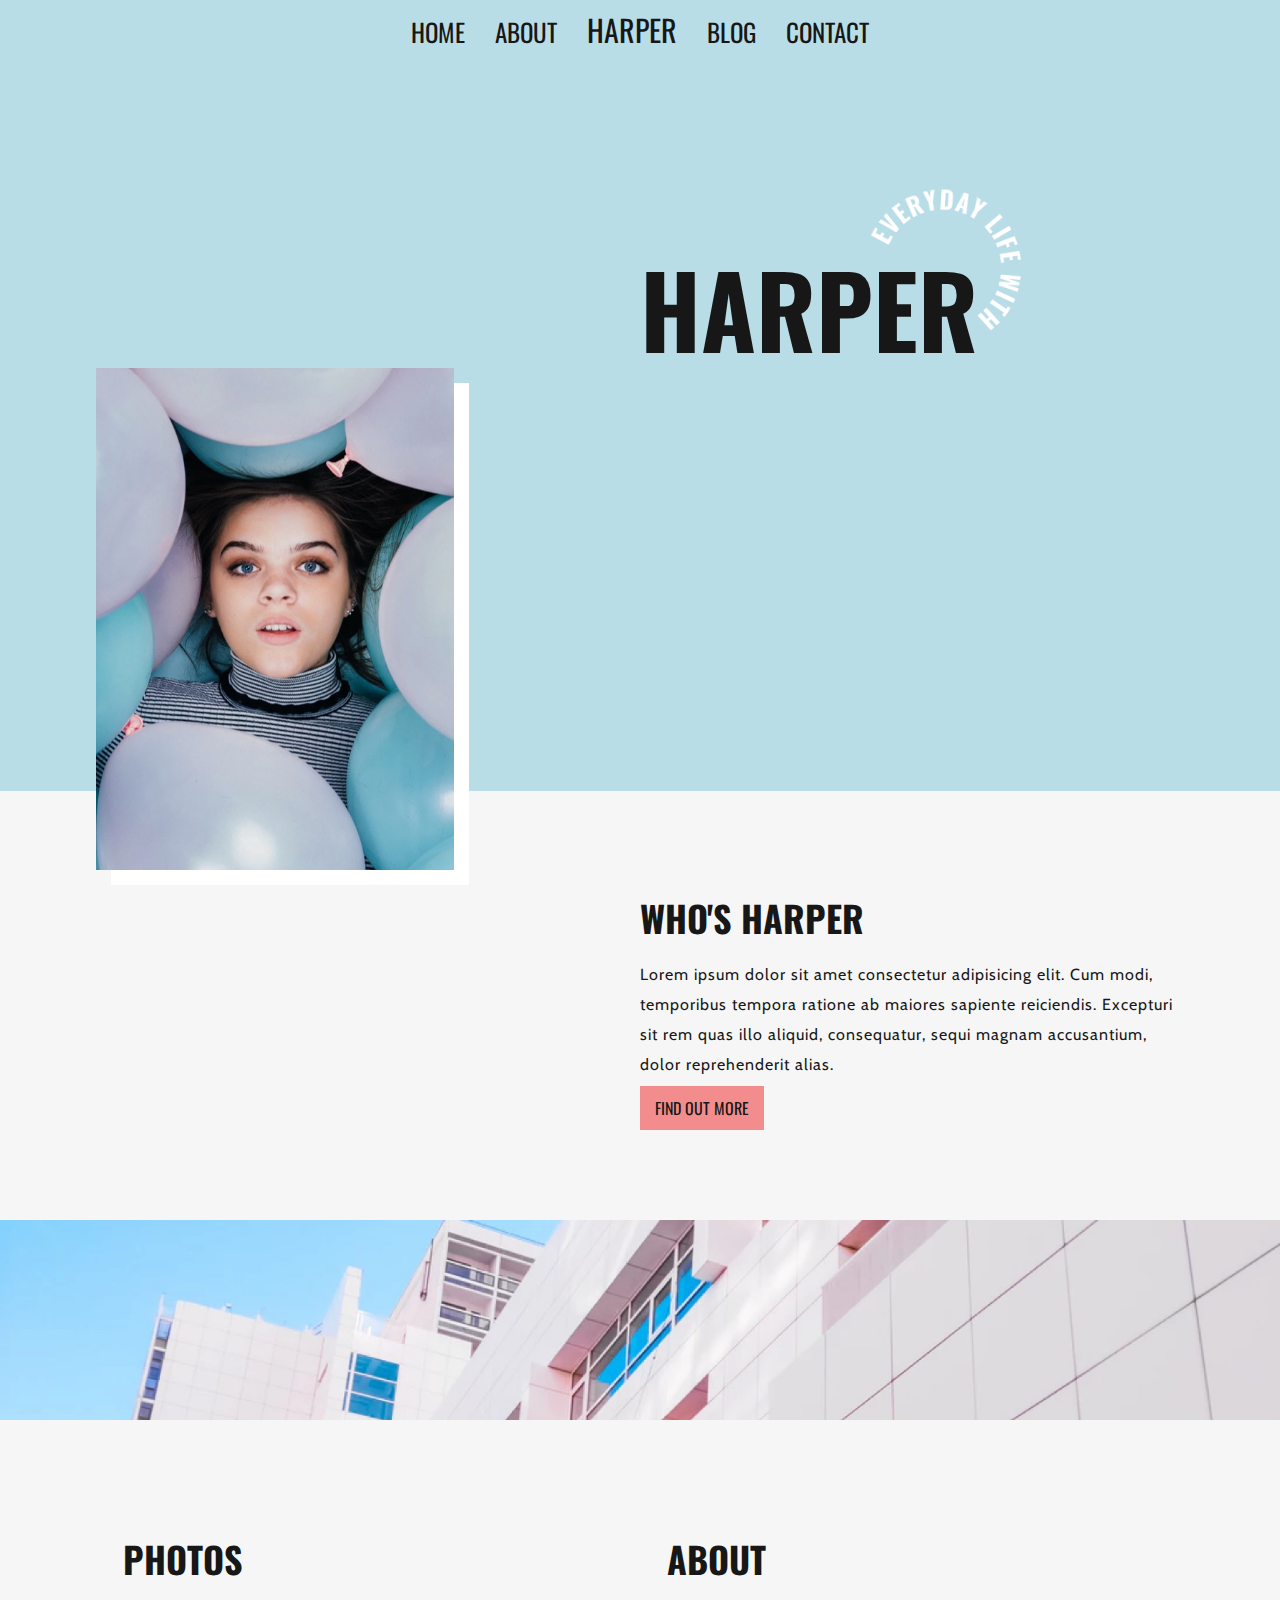
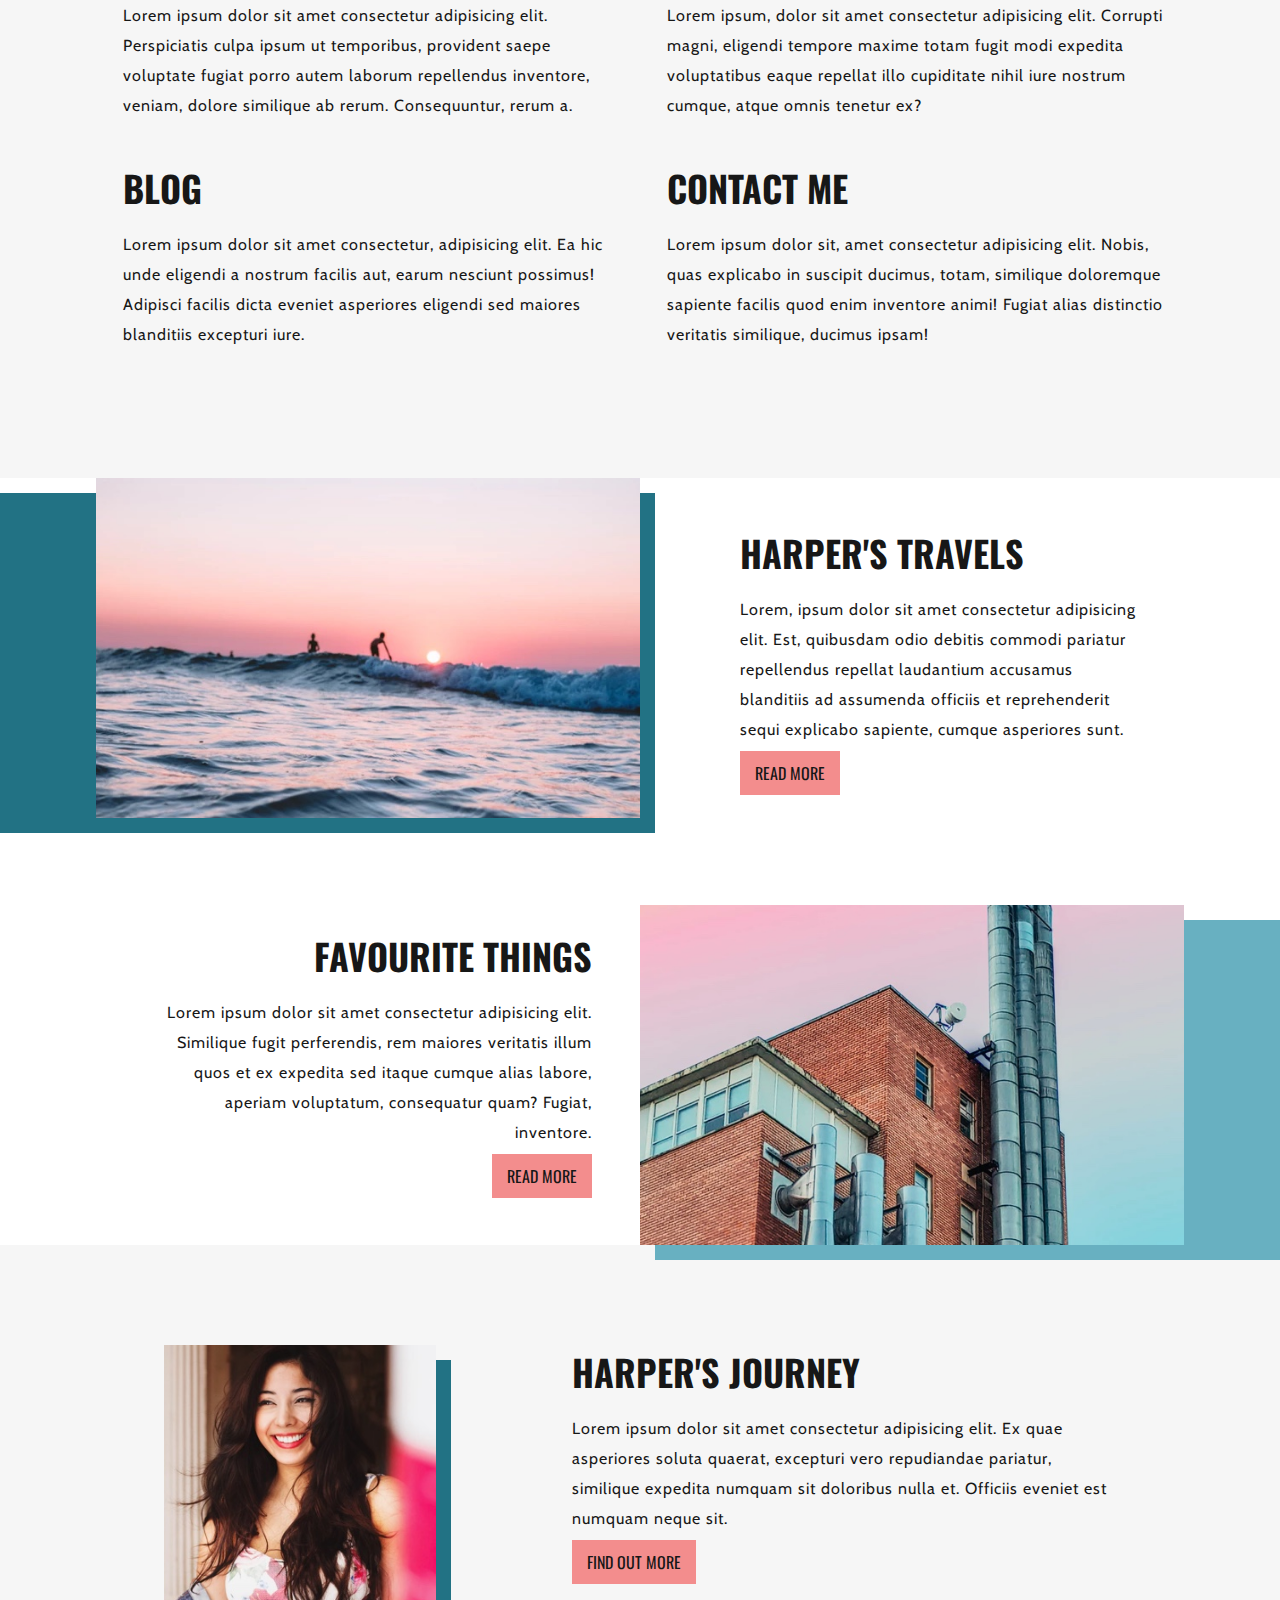
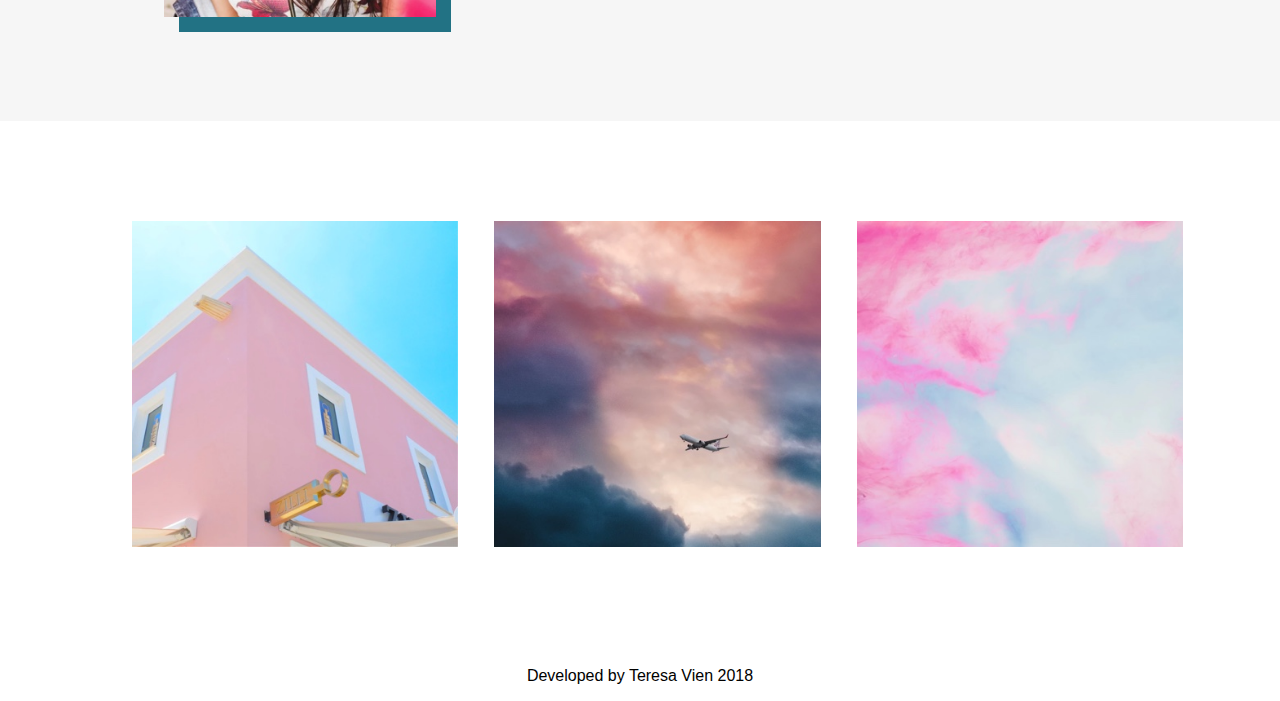
<file: index.html>
<!DOCTYPE html>
<html lang="en">
<head>
    <meta charset="UTF-8">
    <meta name="viewport" content="width=device-width, initial-scale=1.0">
    <meta http-equiv="X-UA-Compatible" content="ie=edge">
    <!-- Font Awesome -->
    <link rel="stylesheet" href="https://use.fontawesome.com/releases/v5.7.2/css/all.css"
        integrity="sha384-fnmOCqbTlWIlj8LyTjo7mOUStjsKC4pOpQbqyi7RrhN7udi9RwhKkMHpvLbHG9Sr" crossorigin="anonymous">
    <!-- Google Fonts -->
    <link href="https://fonts.googleapis.com/css?family=Cabin|Oswald:700" rel="stylesheet">
    <!-- Styles -->
    <link rel="stylesheet" href="styles/style.css">
    <title>Harper PSD Conversion</title>
</head>
<body>
    <!-- USING BEM SYNTAX ONLY -->
    <!-- Nav Start -->
    <nav class="nav">
        <div class="wrapper">
            <!-- Main Menu Bars -->
            <a href="#main-menu" id="main-menu-toggle" class="menu-toggle" aria-label="Open main menu">
                <span class="menu-toggle__sr-only">Open main menu</span>
                <i class="fas fa-bars" aria-hidden="true"></i>
            </a>
            <!-- Main Menu -->
            <!-- Main Menu -->
            <div id="main-menu" class="main-menu" aria-label="Main menu">
                <!-- Main Menu Exit -->
                <a href="#main-menu-toggle" id="main-menu-close" class="main-menu__menu-close" aria-label="Close main menu">
                    <span class="main-menu__sr-only">Close main menu</span>
                    <i class="fas fa-times" aria-hidden="true"></i>
                </a>
                <!-- Main Menu Exit -->
                <ul class="menu">
                    <li class="menu__item"><a href="index.html">Home</a></li>
                    <li class="menu__item"><a href="index.html">About</a></li>
                    <li class="menu__item--big-text"><a href="index.html">Harper</a></li>
                    <li class="menu__item"><a href="blog.html">Blog</a></li>
                    <li class="menu__item"><a href="contact.html">Contact</a></li>
                </ul>
            </div>
            <!-- Main Menu -->
            <!-- Backdrop -->
            <a href="#main-menu-toggle" class="backdrop" tabindex="-1" aria-hidden="true" hidden></a>
        </div>
    </nav>
    <!-- Nav End -->
    <!-- Header Start -->
    <header class="header__index">
        <div class="wrapper clearfix">
            <div class="header__title">
                <img src="assets copy/circle-text.png">
                <h2>Harper</h2>
            </div>
            
            <div class="header__image">
                <img src="assets copy/home-image-1.jpg">
            </div>
        </div>
    </header>
    <!-- Header End -->
    <!-- Main Start -->
    <main>
        <!-- Who's Harper Start -->
        <section class="about">
            <div class="wrapper clearfix">
                <div class="about__content">
                    <h1>Who's Harper</h1>
                    <p>Lorem ipsum dolor sit amet consectetur adipisicing elit. Cum modi, temporibus tempora ratione ab maiores sapiente reiciendis. Excepturi sit rem quas illo aliquid, consequatur, sequi magnam accusantium, dolor reprehenderit alias.</p>
                    <a href="#" class="button">Find out more</a>
                </div>
            </div>
        </section>
        <!-- Who's Harper End -->
        <!-- Divider Start -->
        <div class="divider">
            
        </div>
        <!-- Divider End -->
        <!-- Info Start -->
        <section class="info">
            <div class="wrapper info__wrapper">
                <div class="info__flexbox">
                    <div class="info__box">
                        <h1>Photos</h1>
                        <p>Lorem ipsum dolor sit amet consectetur adipisicing elit. Perspiciatis culpa ipsum ut temporibus, provident saepe voluptate fugiat porro autem laborum repellendus inventore, veniam, dolore similique ab rerum. Consequuntur, rerum a.</p>
                    </div>

                    <div class="info__box">
                        <h1>About</h1>
                        <p>Lorem ipsum, dolor sit amet consectetur adipisicing elit. Corrupti magni, eligendi tempore maxime totam fugit modi expedita voluptatibus eaque repellat illo cupiditate nihil iure nostrum cumque, atque omnis tenetur ex?</p>
                    </div>

                    <div class="info__box">
                        <h1>Blog</h1>
                        <p>Lorem ipsum dolor sit amet consectetur, adipisicing elit. Ea hic unde eligendi a nostrum facilis aut, earum nesciunt possimus! Adipisci facilis dicta eveniet asperiores eligendi sed maiores blanditiis excepturi iure.</p>
                    </div>

                    <div class="info__box">
                        <h1>Contact Me</h1>
                        <p>Lorem ipsum dolor sit, amet consectetur adipisicing elit. Nobis, quas explicabo in suscipit ducimus, totam, similique doloremque sapiente facilis quod enim inventore animi! Fugiat alias distinctio veritatis similique, ducimus ipsam!</p>
                    </div>
                </div>
            </div>
        </section>
        <!-- Info End -->
        <!-- Quadrant Start -->
        <section class="quadrant">
            <div class="wrapper">
                <div class="quadrant__flex">
                    <div class="quadrant__flex__content">
                        <h1>Harper's Travels</h1>
                        <p>Lorem, ipsum dolor sit amet consectetur adipisicing elit. Est, quibusdam odio debitis commodi pariatur repellendus repellat laudantium accusamus blanditiis ad assumenda officiis et reprehenderit sequi explicabo sapiente, cumque asperiores sunt.</p>
                        <a href="#" class="button">Read More</a>
                    </div>

                    <div class="quadrant__flex__image">
                        <img src="assets copy/home-image-3.jpg" alt="">
                    </div>
                </div>

                <div class="quadrant__flex">
                    <div class="quadrant__flex__content">
                        <h1>Favourite Things</h1>
                        <p>Lorem ipsum dolor sit amet consectetur adipisicing elit. Similique fugit perferendis, rem maiores veritatis illum quos et ex expedita sed itaque cumque alias labore, aperiam voluptatum, consequatur quam? Fugiat, inventore.</p>
                        <a href="#" class="button">Read More</a>
                    </div>

                    <div class="quadrant__flex__image">
                        <img src="assets copy/home-image-4.jpg" alt="">
                    </div>
                </div>
            </div>
        </section>
        <!-- Quadrant End -->
        <!-- Harper's Journey Start -->
        <section class="more-info">
            <div class="wrapper">
                <div class="more-info__box">
                    <div class="more-info__image">
                        <img src="assets copy/home-image-5.jpg" alt="">
                    </div>
                    <div class="more-info__content">
                        <h1>Harper's Journey</h1>
                        <p>Lorem ipsum dolor sit amet consectetur adipisicing elit. Ex quae asperiores soluta quaerat, excepturi vero repudiandae pariatur, similique expedita numquam sit doloribus nulla et. Officiis eveniet est numquam neque sit.</p>
                        <a href="#" class="button">Find out more</a>
                    </div>
                </div>
            </div>
        </section>
        <!-- Harper's Journey End -->
        <!-- Gallery Start -->
        <section class="gallery">
            <div class="wrapper">
                <div class="gallery__flexbox">
                    <div class="gallery__box">
                        <img src="assets copy/home-image-6.jpg" alt="">
                    </div>
                    <div class="gallery__box">
                        <img src="assets copy/home-image-7.jpg" alt="">
                    </div>
                    <div class="gallery__box">
                        <img src="assets copy/home-image-8.jpg" alt="">
                    </div>
                </div>
            </div>
        </section>
        <!-- Gallery End -->
        <!-- Footer Start -->
        <footer>
            <p>Developed by Teresa Vien 2018</p>
        </footer>
        <!-- Footer End -->
    </main>
    <!-- Main End -->
</body>
</html>
</file>
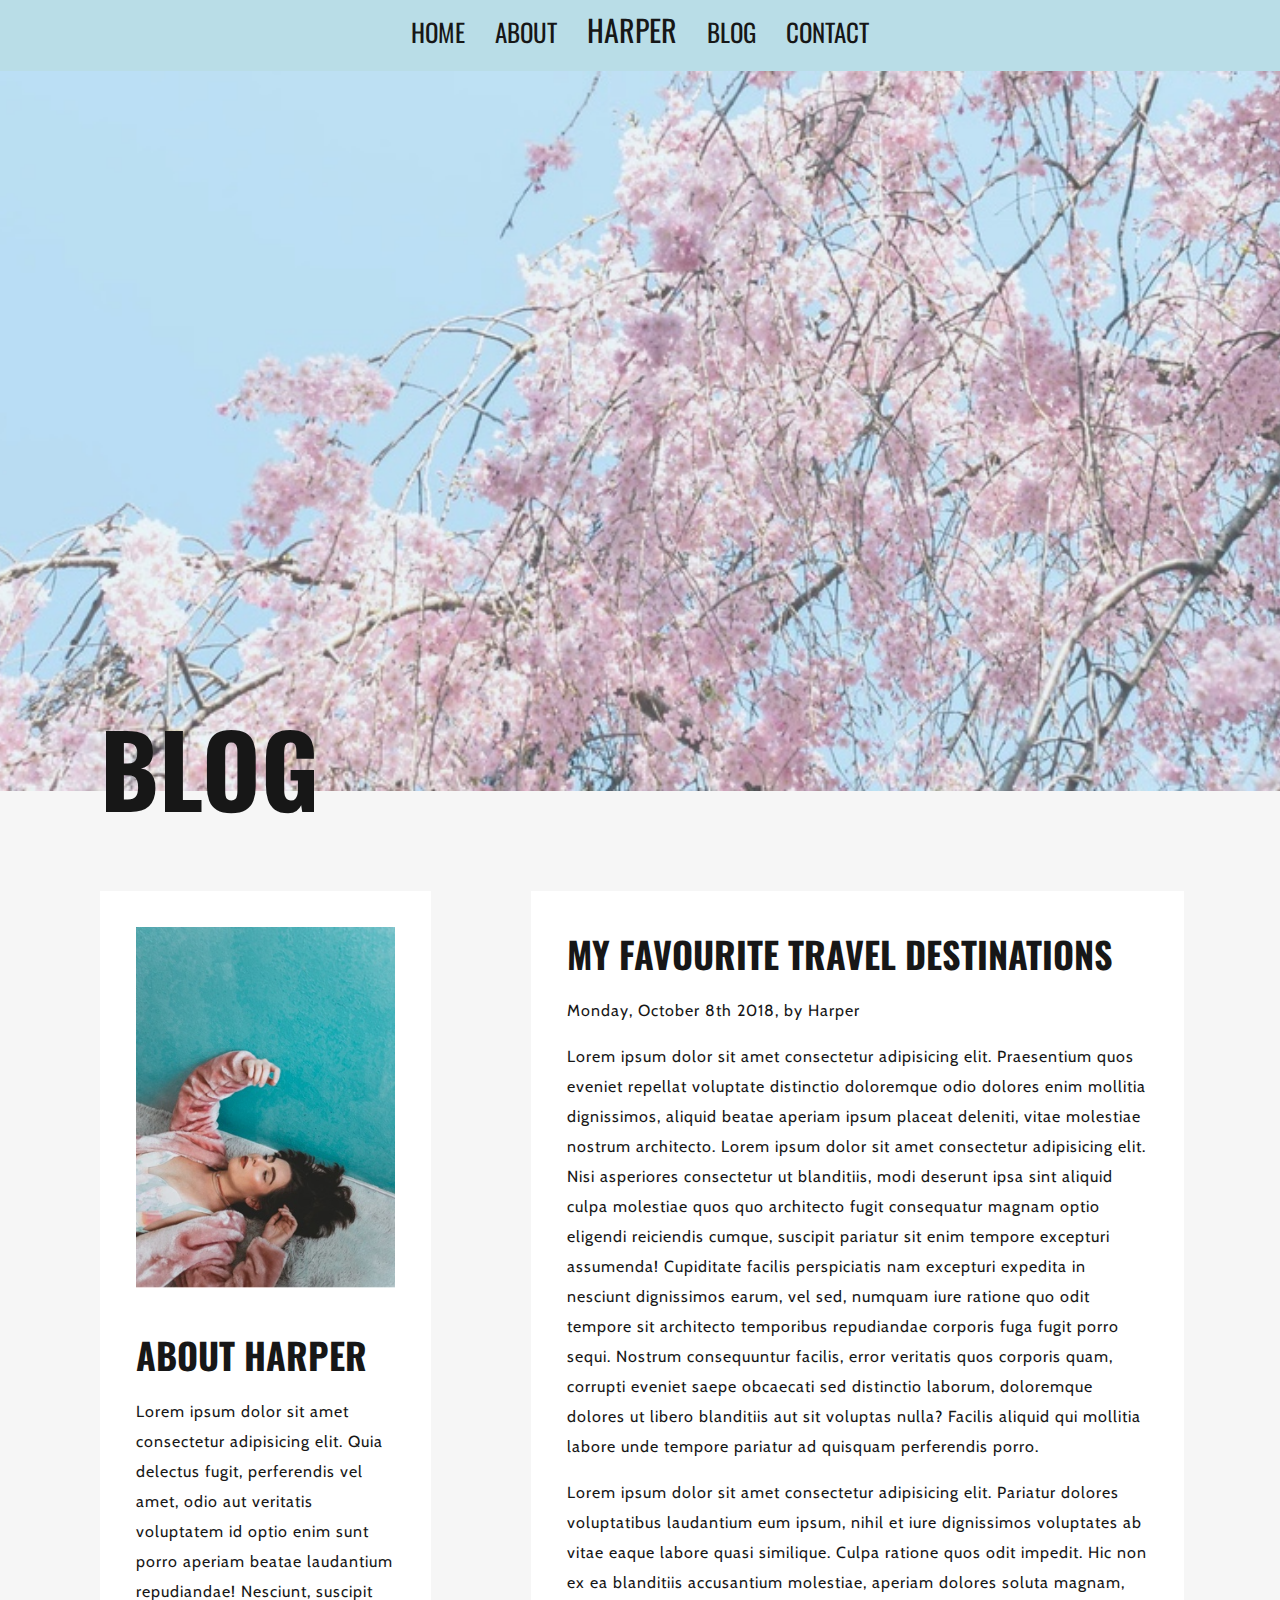
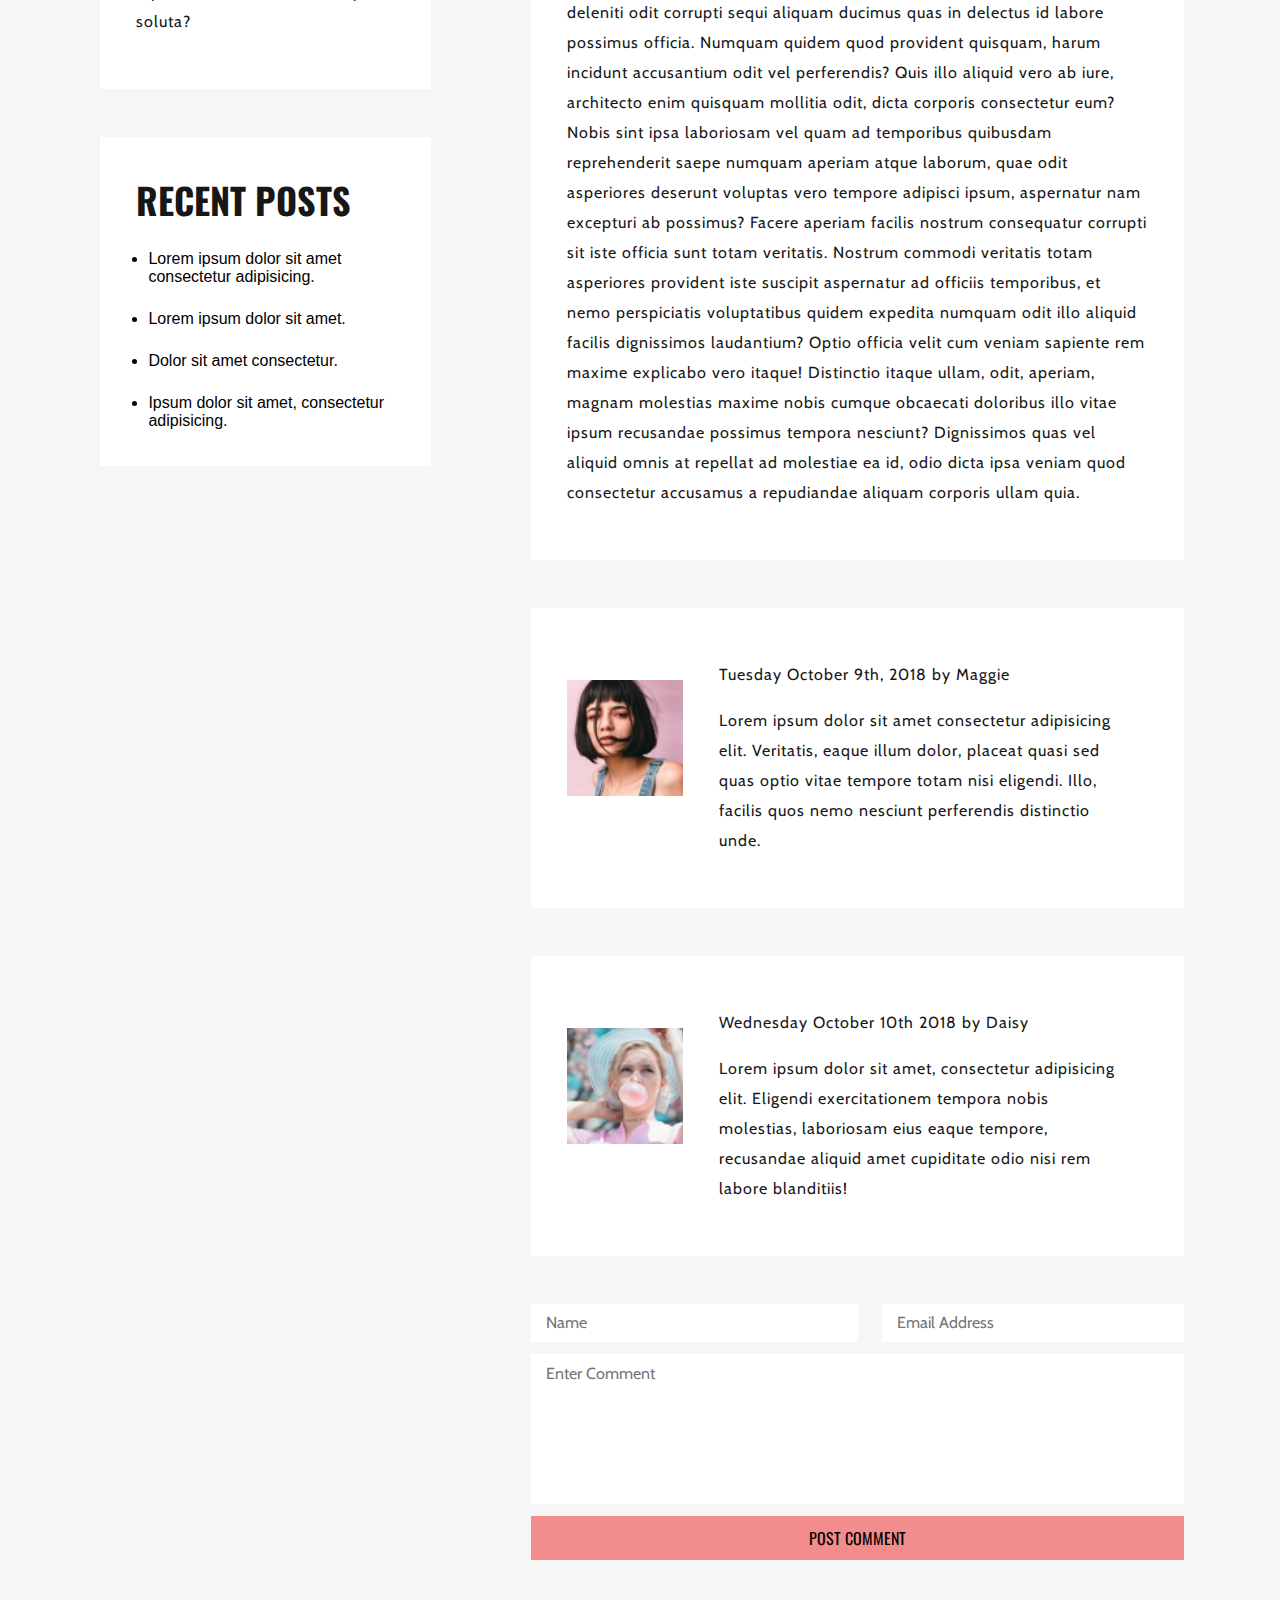
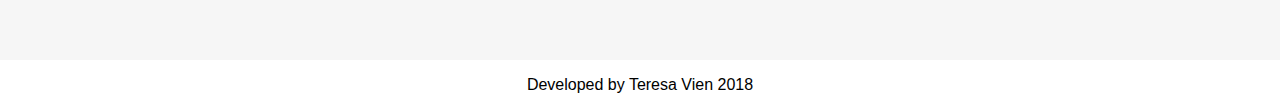
<file: blog.html>
<!DOCTYPE html>
<html lang="en">
<head>
    <meta charset="UTF-8">
    <meta name="viewport" content="width=device-width, initial-scale=1.0">
    <meta http-equiv="X-UA-Compatible" content="ie=edge">
    <!-- Font Awesome -->
    <link rel="stylesheet" href="https://use.fontawesome.com/releases/v5.7.2/css/all.css"
        integrity="sha384-fnmOCqbTlWIlj8LyTjo7mOUStjsKC4pOpQbqyi7RrhN7udi9RwhKkMHpvLbHG9Sr" crossorigin="anonymous">
    <!-- Google Fonts -->
    <link href="https://fonts.googleapis.com/css?family=Cabin|Oswald:700" rel="stylesheet">
    <!-- Styles -->
    <link rel="stylesheet" href="styles/style.css">
    <title>Harper PSD Conversion | Blog</title>
</head>
<body>
    <!-- Nav Start -->
    <nav class="nav">
        <div class="wrapper">
            <!-- Main Menu Bars -->
            <a href="#main-menu" id="main-menu-toggle" class="menu-toggle" aria-label="Open main menu">
                <span class="menu-toggle__sr-only">Open main menu</span>
                <i class="fas fa-bars" aria-hidden="true"></i>
            </a>
            <!-- Main Menu -->
            <!-- Main Menu -->
            <div id="main-menu" class="main-menu" aria-label="Main menu">
                <!-- Main Menu Exit -->
                <a href="#main-menu-toggle" id="main-menu-close" class="main-menu__menu-close" aria-label="Close main menu">
                    <span class="main-menu__sr-only">Close main menu</span>
                    <i class="fas fa-times" aria-hidden="true"></i>
                </a>
                <!-- Main Menu Exit -->
                <ul class="menu">
                    <li class="menu__item"><a href="index.html">Home</a></li>
                    <li class="menu__item"><a href="index.html">About</a></li>
                    <li class="menu__item--big-text"><a href="index.html">Harper</a></li>
                    <li class="menu__item"><a href="blog.html">Blog</a></li>
                    <li class="menu__item"><a href="contact.html">Contact</a></li>
                </ul>
            </div>
            <!-- Main Menu -->
            <!-- Backdrop -->
            <a href="#main-menu-toggle" class="backdrop" tabindex="-1" aria-hidden="true" hidden></a>
        </div>
    </nav>
    <!-- Nav End -->
    <!-- Header Start -->
    <header class="header__blog">
        <h2>Blog</h2>
        <!-- <img src="assets copy/blog-image-1.jpg" alt=""> -->
    </header>
    <!-- Header End -->
    <!-- Main Start -->
    <main>
        <!-- Blog Start -->
        <section class="blog">
            <div class="wrapper clearfix">
                <div class="blog__main clearfix">
                    <div class="blog__content">
                        <h1>My Favourite Travel Destinations</h1>
                        <p>Monday, October 8th 2018, by Harper</p>
                        <p>Lorem ipsum dolor sit amet consectetur adipisicing elit. Praesentium quos eveniet repellat voluptate distinctio doloremque odio dolores enim mollitia dignissimos, aliquid beatae aperiam ipsum placeat deleniti, vitae molestiae nostrum architecto. Lorem ipsum dolor sit amet consectetur adipisicing elit. Nisi asperiores consectetur ut blanditiis, modi deserunt ipsa sint aliquid culpa molestiae quos quo architecto fugit consequatur magnam optio eligendi reiciendis cumque, suscipit pariatur sit enim tempore excepturi assumenda! Cupiditate facilis perspiciatis nam excepturi expedita in nesciunt dignissimos earum, vel sed, numquam iure ratione quo odit tempore sit architecto temporibus repudiandae corporis fuga fugit porro sequi. Nostrum consequuntur facilis, error veritatis quos corporis quam, corrupti eveniet saepe obcaecati sed distinctio laborum, doloremque dolores ut libero blanditiis aut sit voluptas nulla? Facilis aliquid qui mollitia labore unde tempore pariatur ad quisquam perferendis porro.</p><p>Lorem ipsum dolor sit amet consectetur adipisicing elit. Pariatur dolores voluptatibus laudantium eum ipsum, nihil et iure dignissimos voluptates ab vitae eaque labore quasi similique. Culpa ratione quos odit impedit. Hic non ex ea blanditiis accusantium molestiae, aperiam dolores soluta magnam, deleniti odit corrupti sequi aliquam ducimus quas in delectus id labore possimus officia. Numquam quidem quod provident quisquam, harum incidunt accusantium odit vel perferendis? Quis illo aliquid vero ab iure, architecto enim quisquam mollitia odit, dicta corporis consectetur eum? Nobis sint ipsa laboriosam vel quam ad temporibus quibusdam reprehenderit saepe numquam aperiam atque laborum, quae odit asperiores deserunt voluptas vero tempore adipisci ipsum, aspernatur nam excepturi ab possimus? Facere aperiam facilis nostrum consequatur corrupti sit iste officia sunt totam veritatis. Nostrum commodi veritatis totam asperiores provident iste suscipit aspernatur ad officiis temporibus, et nemo perspiciatis voluptatibus quidem expedita numquam odit illo aliquid facilis dignissimos laudantium? Optio officia velit cum veniam sapiente rem maxime explicabo vero itaque! Distinctio itaque ullam, odit, aperiam, magnam molestias maxime nobis cumque obcaecati doloribus illo vitae ipsum recusandae possimus tempora nesciunt? Dignissimos quas vel aliquid omnis at repellat ad molestiae ea id, odio dicta ipsa veniam quod consectetur accusamus a repudiandae aliquam corporis ullam quia.
                        </p>
                    </div>

                    <div class="blog__comment">
                        <div class="blog__comment__image">
                            <img src="assets copy/blog-image-3.jpg" alt="">
                        </div>

                        <div class="blog__comment__text">
                            <p>Tuesday October 9th, 2018 by Maggie</p>
                            <p>Lorem ipsum dolor sit amet consectetur adipisicing elit. Veritatis, eaque illum dolor, placeat quasi sed quas optio vitae tempore totam nisi eligendi. Illo, facilis quos nemo nesciunt perferendis distinctio unde.</p>
                        </div>
                    </div>

                    <div class="blog__comment">
                        <div class="blog__comment__image">
                            <img src="assets copy/blog-image-4.jpg" alt="">
                        </div>

                        <div class="blog__comment__text">
                            <p>Wednesday October 10th 2018 by Daisy</p>
                            <p>Lorem ipsum dolor sit amet, consectetur adipisicing elit. Eligendi exercitationem tempora nobis molestias, laboriosam eius eaque tempore, recusandae aliquid amet cupiditate odio nisi rem labore blanditiis!</p>
                        </div>
                    </div>

                    <form class="blog__form clearfix">
                        <label for="name"></label>
                        <input type="text" placeholder="Name" name="name" class="blog__form__input">
                        <label for="email"></label>
                        <input type="text" placeholder="Email Address" name="email" class="blog__form__input--email">
                        <label for="comment"></label>
                        <textarea name="comment" placeholder="Enter Comment" class="blog__form__text"></textarea>
                        <button>Post Comment</button>
                    </form>
                </div>
                <!-- ASIDE -->
               <aside class="blog__aside clearfix">
                   <div class="blog__aside__about">
                       <div class="blog__aside__about--image">
                            <img src="assets copy/blog-image-2.jpg" alt="picture of girl laying down">
                        </div>
                       <div class="blog__aside__about--content">
                            <h1>About Harper</h1>
                            <p>Lorem ipsum dolor sit amet consectetur adipisicing elit. Quia delectus fugit, perferendis vel amet, odio aut veritatis voluptatem id optio enim sunt porro aperiam beatae laudantium repudiandae! Nesciunt, suscipit soluta?</p>
                        </div>
                   </div>

                   <div class="blog__aside__recent">
                       <h1>Recent Posts</h1>
                       <ul>
                           <li>Lorem ipsum dolor sit amet consectetur adipisicing.</li>
                           <li>Lorem ipsum dolor sit amet.</li>
                           <li>Dolor sit amet consectetur.</li>
                           <li>Ipsum dolor sit amet, consectetur adipisicing.</li>
                       </ul>
                   </div>
               </aside>
            </div>
        </section>
        <!-- Blog End -->
        <!-- Footer Start -->
        <footer>
            <p>Developed by Teresa Vien 2018</p>
        </footer>
        <!-- Footer End -->
    </main>
    <!-- Main End -->
</body>
</html>
</file>
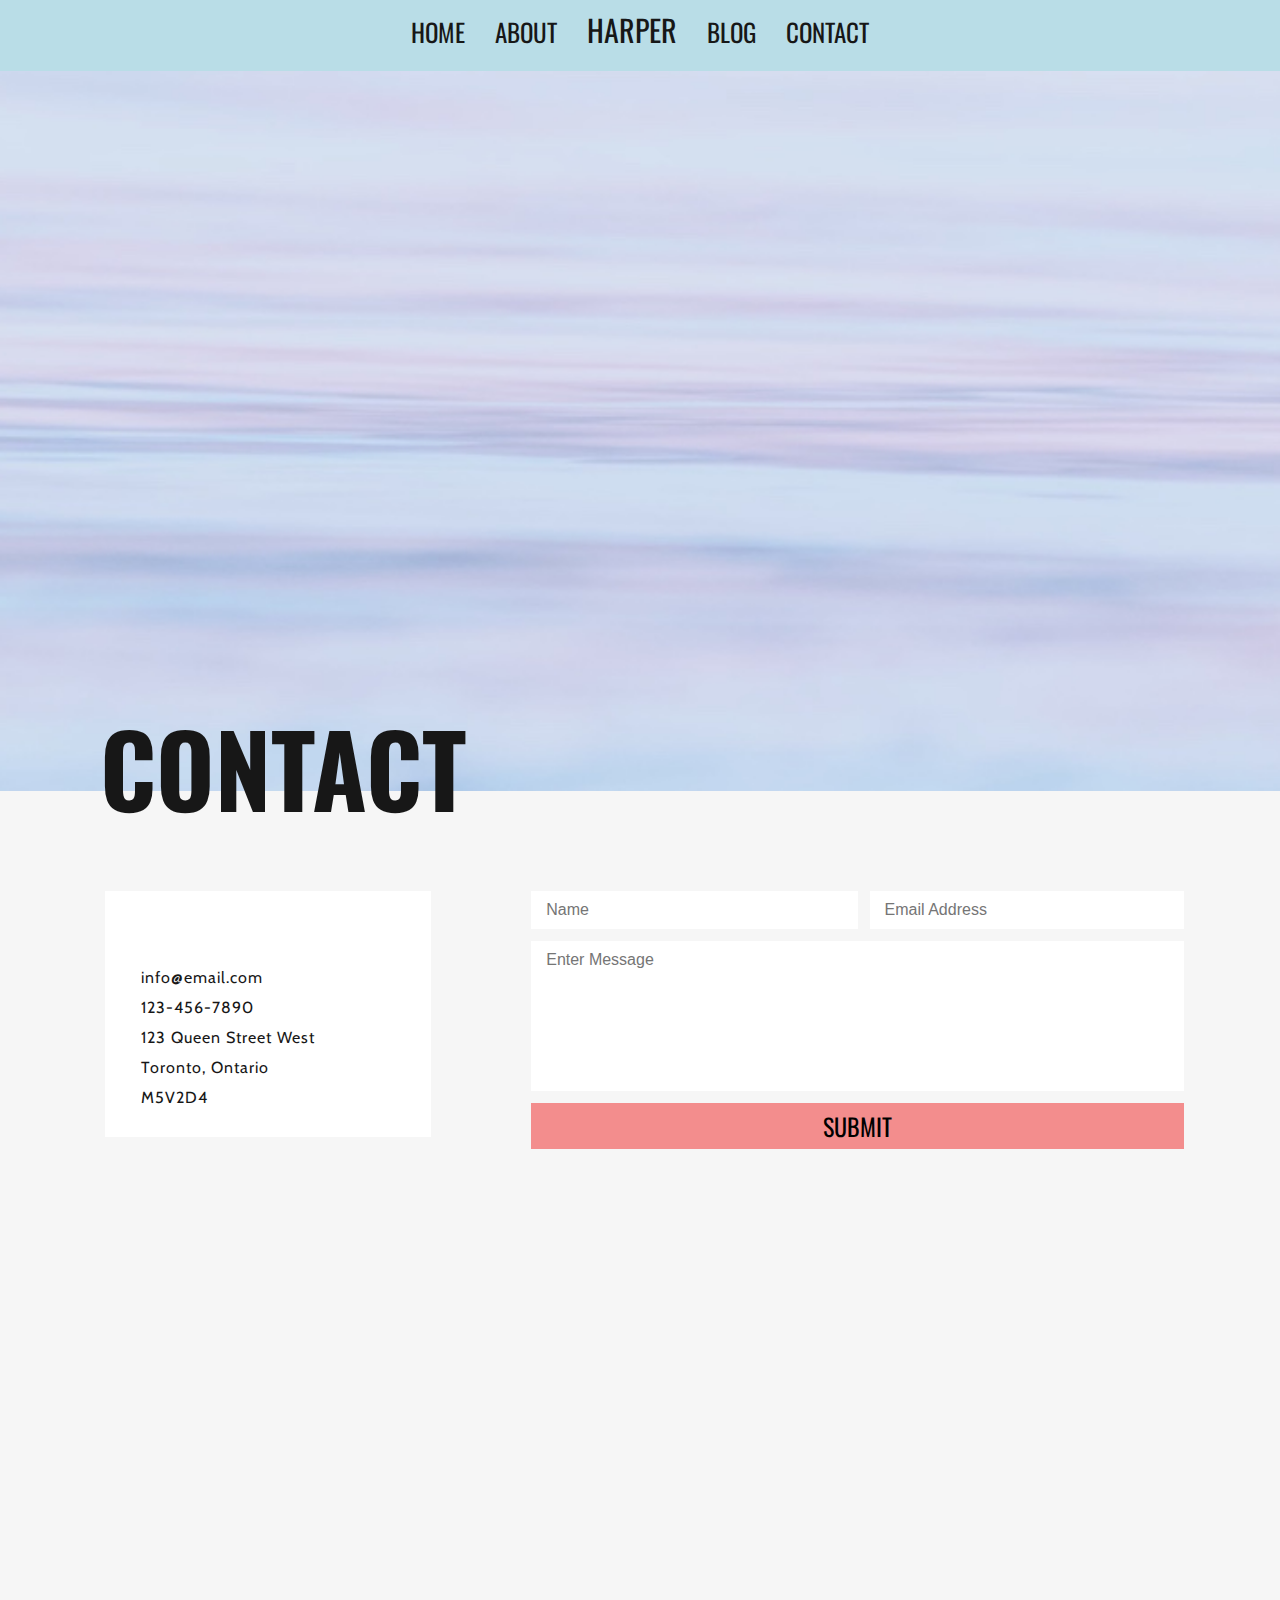
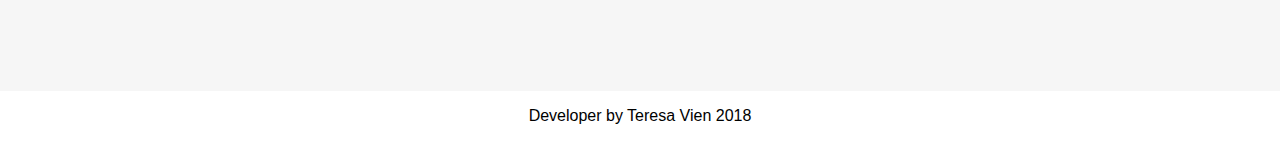
<file: contact.html>
<!DOCTYPE html>
<html lang="en">
<head>
    <meta charset="UTF-8">
    <meta name="viewport" content="width=device-width, initial-scale=1.0">
    <meta http-equiv="X-UA-Compatible" content="ie=edge">
    <!-- Font Awesome -->
    <link rel="stylesheet" href="https://use.fontawesome.com/releases/v5.7.2/css/all.css"
        integrity="sha384-fnmOCqbTlWIlj8LyTjo7mOUStjsKC4pOpQbqyi7RrhN7udi9RwhKkMHpvLbHG9Sr" crossorigin="anonymous">
    <!-- Google Fonts -->
    <link href="https://fonts.googleapis.com/css?family=Cabin|Oswald:700" rel="stylesheet">
    <!-- Styles -->
    <link rel="stylesheet" href="styles/style.css">
    <title>Harper PSD Conversion | Contact</title>
</head>
<body>
    <!-- Nav Start -->
    <nav class="nav">
        <div class="wrapper">
            <!-- Main Menu Bars -->
            <a href="#main-menu" id="main-menu-toggle" class="menu-toggle" aria-label="Open main menu">
                <span class="menu-toggle__sr-only">Open main menu</span>
                <i class="fas fa-bars" aria-hidden="true"></i>
            </a>
            <!-- Main Menu -->
            <!-- Main Menu -->
            <div id="main-menu" class="main-menu" aria-label="Main menu">
                <!-- Main Menu Exit -->
                <a href="#main-menu-toggle" id="main-menu-close" class="main-menu__menu-close" aria-label="Close main menu">
                    <span class="main-menu__sr-only">Close main menu</span>
                    <i class="fas fa-times" aria-hidden="true"></i>
                </a>
                <!-- Main Menu Exit -->
                <ul class="menu">
                    <li class="menu__item"><a href="index.html">Home</a></li>
                    <li class="menu__item"><a href="index.html">About</a></li>
                    <li class="menu__item--big-text"><a href="index.html">Harper</a></li>
                    <li class="menu__item"><a href="blog.html">Blog</a></li>
                    <li class="menu__item"><a href="contact.html">Contact</a></li>
                </ul>
            </div>
            <!-- Main Menu -->
            <!-- Backdrop -->
            <a href="#main-menu-toggle" class="backdrop" tabindex="-1" aria-hidden="true" hidden></a>
        </div>
    </nav>
    <!-- Nav End -->
    <!-- Header Start -->
    <header class="header__contact">
        <h2>Contact</h2>
        <!-- <img src="assets copy/contact-image-1.jpg" alt=""> -->
    </header>
    <!-- Header End -->
    <!-- Main Start -->
    <section class="contact">
        <div class="wrapper contact__wrapper">
            <!-- Form Start -->
            <form class="contact__form clearfix">
                <label for="name"></label>
                <input type="text" name="name" placeholder="Name" class="contact__name">
                <label for="email"></label>
                <input type="text" name="email" placeholder="Email Address" class="contact__email">
                <label for="message"></label>
                <textarea name="message" placeholder="Enter Message" class="contact__message"></textarea>
                <button>Submit</button>
            </form>
            <!-- Form End -->
            <!-- Aside Start -->
            <aside class="aside__content">
                <div class="aside__content__social">
                    <a href="#"><i class="fab fa-facebook-f"></i></a>
                    <a href="#"><i class="fab fa-twitter"></i></a>
                    <a href="#"><i class="fab fa-linkedin-in"></i></a>
                    <a href="#"><i class="fab fa-instagram"></i></a>
                </div>
                <div class="aside__content__info">
                    <p>info@email.com</p>
                    <p>123-456-7890</p>
                    <p>123 Queen Street West</p>
                    <p>Toronto, Ontario</p>
                    <p>M5V2D4</p>
                </div>
            </aside>
            <!-- Aside End -->
        </div>
    </section>
    <!-- Main End -->
    <!-- Footer -->
    <footer>
        <p>Developer by Teresa Vien 2018</p>
    </footer>
</body>
</html>
</file>
<file: styles/style.css>
article, aside, details, figcaption, figure, footer, header, hgroup, nav, section, summary {
  display: block; }

audio, canvas, video {
  display: inline-block; }

audio:not([controls]) {
  display: none;
  height: 0; }

[hidden] {
  display: none; }

html {
  font-family: sans-serif;
  -webkit-text-size-adjust: 100%;
  -ms-text-size-adjust: 100%; }

a:focus {
  outline: thin dotted; }

a:active, a:hover {
  outline: 0; }

h1 {
  font-size: 2em; }

abbr[title] {
  border-bottom: 1px dotted; }

b, strong {
  font-weight: 700; }

dfn {
  font-style: italic; }

mark {
  background: #ff0;
  color: #000; }

code, kbd, pre, samp {
  font-family: monospace, serif;
  font-size: 1em; }

pre {
  white-space: pre-wrap;
  word-wrap: break-word; }

q {
  quotes: \201C \201D \2018 \2019; }

small {
  font-size: 80%; }

sub, sup {
  font-size: 75%;
  line-height: 0;
  position: relative;
  vertical-align: baseline; }

sup {
  top: -.5em; }

sub {
  bottom: -.25em; }

img {
  border: 0; }

svg:not(:root) {
  overflow: hidden; }

fieldset {
  border: 1px solid silver;
  margin: 0 2px;
  padding: .35em .625em .75em; }

button, input, select, textarea {
  font-family: inherit;
  font-size: 100%;
  margin: 0; }

button, input {
  line-height: normal; }

button, html input[type=button], input[type=reset], input[type=submit] {
  -webkit-appearance: button;
  cursor: pointer; }

button[disabled], input[disabled] {
  cursor: default; }

input[type=checkbox], input[type=radio] {
  -webkit-box-sizing: border-box;
  box-sizing: border-box;
  padding: 0; }

input[type=search] {
  -webkit-appearance: textfield;
  -moz-box-sizing: content-box;
  -webkit-box-sizing: content-box;
  box-sizing: content-box; }

input[type=search]::-webkit-search-cancel-button, input[type=search]::-webkit-search-decoration {
  -webkit-appearance: none; }

textarea {
  overflow: auto;
  vertical-align: top; }

table {
  border-collapse: collapse;
  border-spacing: 0; }

body, figure {
  margin: 0; }

legend, button::-moz-focus-inner, input::-moz-focus-inner {
  border: 0;
  padding: 0; }

.clearfix:after {
  visibility: hidden;
  display: block;
  font-size: 0;
  content: '';
  clear: both;
  height: 0; }

* {
  -moz-box-sizing: border-box;
  -webkit-box-sizing: border-box;
  box-sizing: border-box; }

html {
  font-size: 62.5%; }
  html body {
    font-size: 1.6rem; }
    html body .wrapper {
      max-width: 1280px;
      width: 85%;
      margin: 0 auto; }
      @media (max-width: 940px) {
        html body .wrapper {
          width: 95%; } }
      html body .wrapper h2 {
        font-family: "Oswald", sans-serif;
        font-size: 10rem;
        margin: 0;
        color: #171717;
        text-transform: uppercase; }
      html body .wrapper h1 {
        font-family: "Oswald", sans-serif;
        font-size: 3.6rem;
        margin: 0;
        color: #171717;
        text-transform: uppercase; }
      html body .wrapper p {
        font-family: "Cabin", sans-serif;
        font-size: 1.6rem;
        color: #171717;
        line-height: 30px;
        letter-spacing: 1px; }
      html body .wrapper a {
        text-decoration: none;
        color: #171717;
        font-family: "Oswald", sans-serif;
        text-transform: uppercase; }
      html body .wrapper .button {
        background: #f38d8d;
        padding: 10px 15px; }
    html body footer {
      text-align: center; }

nav {
  background: #b9dde7; }

.menu-toggle__sr-only, .main-menu__sr-only {
  position: absolute;
  width: 1px;
  height: 1px;
  padding: 0;
  margin: -1px;
  overflow: hidden;
  clip: rect(0, 0, 0, 0);
  border: 0; }

.menu-toggle {
  display: inline-block;
  padding: .75em 15px;
  line-height: 1em;
  font-size: 3rem; }
  .menu-toggle:hover, .menu-toggle:focus {
    color: white; }
  @media (min-width: 768px) {
    .menu-toggle {
      display: none; } }

.main-menu {
  position: absolute;
  display: none;
  left: -200px;
  top: 0;
  height: 100%;
  overflow-x: visible;
  -webkit-transition: left 0.3s ease, -webkit-box-shadow 0.3s ease;
  transition: left 0.3s ease, -webkit-box-shadow 0.3s ease;
  -o-transition: left 0.3s ease, box-shadow 0.3s ease;
  transition: left 0.3s ease, box-shadow 0.3s ease;
  transition: left 0.3s ease, box-shadow 0.3s ease, -webkit-box-shadow 0.3s ease;
  z-index: 999;
  position: fixed; }
  @media (min-width: 768px) {
    .main-menu {
      position: relative;
      left: auto;
      top: auto;
      height: auto;
      display: block; } }
  @media (min-width: 768px) {
    .main-menu a {
      color: #171717;
      border: 0; } }
  @media (min-width: 768px) {
    .main-menu:hover, .main-menu:focus {
      background: none;
      color: white; } }
  .main-menu:target, .main-menu[aria-expanded="true"] {
    display: block;
    left: 0;
    outline: none; }
  .main-menu:target .main-menu__menu-close,
  .main-menu[aria-expanded="true"] .main-menu__menu-close {
    z-index: 1001; }
  .main-menu:target ul, .main-menu[aria-expanded="true"] ul {
    position: relative;
    z-index: 1000; }
  .main-menu:target + .backdrop,
  .main-menu[aria-expanded="true"] + .backdrop {
    position: absolute;
    display: block;
    lefT: 0;
    top: 0;
    width: 100%;
    height: 100%;
    z-index: 998;
    background: rgba(0, 0, 0, 0.8);
    cursor: default; }
  .main-menu .menu {
    list-style: none;
    margin: 0;
    padding: 2.5em 0 0;
    min-height: 100%;
    width: 200px;
    background: #b9dde7; }
    @media (min-width: 768px) {
      .main-menu .menu {
        display: -webkit-box;
        display: -ms-flexbox;
        display: flex;
        -webkit-box-pack: center;
        -ms-flex-pack: center;
        justify-content: center;
        padding: 0;
        height: auto;
        width: 100%;
        background: #b9dde7; } }
    .main-menu .menu .menu__item, .main-menu .menu .menu__item--big-text {
      display: block;
      padding: .75em 15px;
      line-height: 1em;
      font-size: 2.5rem; }
      .main-menu .menu .menu__item a, .main-menu .menu .menu__item--big-text a {
        -webkit-transition: 0.2s;
        -o-transition: 0.2s;
        transition: 0.2s; }
        .main-menu .menu .menu__item a:hover, .main-menu .menu .menu__item--big-text a:hover {
          color: white; }
    @media (min-width: 768px) {
      .main-menu .menu .menu__item--big-text {
        font-size: 3rem;
        padding-top: .5em; } }
  .main-menu .main-menu__menu-close {
    position: absolute;
    top: 0;
    right: 1.2rem; }
    @media (min-width: 768px) {
      .main-menu .main-menu__menu-close {
        display: none; } }

.header__index {
  background: #b9dde7;
  min-height: 80vh; }
  @media (min-width: 820px) and (max-width: 959px) {
    .header__index {
      padding-right: 350px;
      padding-top: 8%; } }
  @media (min-width: 600px) and (max-width: 819px) {
    .header__index {
      padding-right: 330px;
      padding-top: 15%; } }
  @media (min-width: 551px) and (max-width: 599px) {
    .header__index {
      padding-right: 330px;
      padding-top: 15%; } }
  @media (max-width: 550px) {
    .header__index {
      padding-right: 330px;
      padding-top: 20%; } }
  .header__index .header__title {
    width: 35%;
    float: right;
    margin: 15% 15% 0 0;
    position: relative; }
    .header__index .header__title img {
      position: absolute;
      top: -5vmin;
      right: 0; }
      @media (min-width: 1162px) and (max-width: 1264px) {
        .header__index .header__title img {
          margin-right: -30px; } }
      @media (min-width: 1062px) and (max-width: 1161px) {
        .header__index .header__title img {
          margin-right: -60px; } }
      @media (min-width: 960px) and (max-width: 1061px) {
        .header__index .header__title img {
          margin-right: -90px; } }
      @media (min-width: 820px) and (max-width: 959px) {
        .header__index .header__title img {
          margin-right: -240px; } }
      @media (min-width: 600px) and (max-width: 819px) {
        .header__index .header__title img {
          margin-right: -300px; } }
      @media (min-width: 551px) and (max-width: 599px) {
        .header__index .header__title img {
          margin-right: -330px; } }
      @media (max-width: 550px) {
        .header__index .header__title img {
          margin-right: -330px; } }
  .header__index .header__image {
    width: 28vmax;
    z-index: 1;
    position: absolute;
    bottom: 30px; }
    @media (min-width: 960px) and (max-width: 1061px) {
      .header__index .header__image {
        margin-bottom: 30px; } }
    @media (min-width: 820px) and (max-width: 959px) {
      .header__index .header__image {
        margin-bottom: -350px;
        margin-left: 50px; } }
    @media (min-width: 600px) and (max-width: 819px) {
      .header__index .header__image {
        margin-bottom: -300px;
        margin-left: 30px; } }
    @media (max-width: 700px) {
      .header__index .header__image {
        display: none; } }
    .header__index .header__image img {
      max-width: 100%;
      display: block;
      -webkit-box-shadow: 15px 15px white;
      box-shadow: 15px 15px white; }

.about {
  padding: 10rem 0;
  background: #f6f6f6; }
  .about .about__content {
    width: 50%;
    float: right; }
    @media (max-width: 700px) {
      .about .about__content {
        clear: both;
        margin-right: 10%;
        width: 80%;
        text-align: center; } }

.divider {
  background: url("../../../assets copy/home-image-2.jpg");
  height: 200px;
  background-position: center;
  background-size: cover; }

.info {
  background: #f6f6f6;
  padding: 10rem 0; }
  .info .info__flexbox {
    display: -webkit-box;
    display: -ms-flexbox;
    display: flex;
    -ms-flex-wrap: wrap;
    flex-wrap: wrap; }
    .info .info__flexbox .info__box {
      width: calc(50% - 15px);
      margin-left: 15px;
      padding: 1.2rem; }
      @media (max-width: 700px) {
        .info .info__flexbox .info__box {
          width: 100%;
          text-align: center; } }

.quadrant .quadrant__flex {
  display: -webkit-box;
  display: -ms-flexbox;
  display: flex; }
  @media (max-width: 950px) {
    .quadrant .quadrant__flex {
      display: block; } }
  .quadrant .quadrant__flex .quadrant__flex__content {
    width: 50%;
    padding: 4.8rem; }
    @media (max-width: 950px) {
      .quadrant .quadrant__flex .quadrant__flex__content {
        width: 100%; } }
  .quadrant .quadrant__flex .quadrant__flex__image {
    width: 50%; }
    @media (max-width: 950px) {
      .quadrant .quadrant__flex .quadrant__flex__image {
        width: 80%; } }
    .quadrant .quadrant__flex .quadrant__flex__image img {
      width: 100%;
      display: block;
      -webkit-box-shadow: 100px 15px #68b0c1, 15px 15px #68b0c1;
      box-shadow: 100px 15px #68b0c1, 15px 15px #68b0c1; }
      @media (max-width: 950px) {
        .quadrant .quadrant__flex .quadrant__flex__image img {
          margin-bottom: 1.2rem; } }
  .quadrant .quadrant__flex:first-child {
    -webkit-box-orient: horizontal;
    -webkit-box-direction: reverse;
    -ms-flex-direction: row-reverse;
    flex-direction: row-reverse;
    margin-bottom: 4.8rem; }
    .quadrant .quadrant__flex:first-child .quadrant__flex__content {
      padding-left: 10rem; }
      @media (max-width: 1060px) {
        .quadrant .quadrant__flex:first-child .quadrant__flex__content {
          padding-left: 8rem; } }
    .quadrant .quadrant__flex:first-child .quadrant__flex__image img {
      -webkit-box-shadow: -100px 15px #227284, 15px 15px #227284;
      box-shadow: -100px 15px #227284, 15px 15px #227284; }
  .quadrant .quadrant__flex:last-child .quadrant__flex__content {
    text-align: right; }
  .quadrant .quadrant__flex:last-child .quadrant__flex__image {
    margin-left: auto;
    margin-top: 2.4rem; }

.more-info {
  background: #f6f6f6;
  padding: 10rem 0; }
  .more-info .more-info__box {
    display: -webkit-box;
    display: -ms-flexbox;
    display: flex; }
    .more-info .more-info__box .more-info__image {
      margin: 0 auto;
      width: 25%; }
      @media (max-width: 768px) {
        .more-info .more-info__box .more-info__image {
          width: 40%; } }
      @media (max-width: 650px) {
        .more-info .more-info__box .more-info__image {
          display: none; } }
      .more-info .more-info__box .more-info__image img {
        width: 100%;
        -webkit-box-shadow: 15px 15px #227284;
        box-shadow: 15px 15px #227284; }
    .more-info .more-info__box .more-info__content {
      margin: 0 auto;
      width: 50%; }
      @media (max-width: 650px) {
        .more-info .more-info__box .more-info__content {
          width: 100%;
          margin-left: 2.4rem; } }

.gallery {
  padding: 10rem 0; }
  .gallery .gallery__flexbox {
    display: -webkit-box;
    display: -ms-flexbox;
    display: flex; }
    .gallery .gallery__flexbox .gallery__box {
      width: 30%;
      margin-left: 3.6rem; }
      .gallery .gallery__flexbox .gallery__box img {
        width: 100%; }

.header__blog {
  min-height: 80vh;
  background: url("../../../assets copy/blog-image-1.jpg");
  background-position: center;
  background-size: cover;
  position: relative; }
  .header__blog h2 {
    font-family: "Oswald", sans-serif;
    font-size: 10rem;
    margin: 0;
    color: #171717;
    text-transform: uppercase;
    position: absolute;
    bottom: -50px;
    left: 100px; }
    @media (max-width: 500px) {
      .header__blog h2 {
        left: 0; } }

.blog {
  padding: 10rem 0;
  background: #f6f6f6; }
  .blog .blog__main, .blog .blog__aside {
    float: right; }
    .blog .blog__main > div, .blog .blog__aside > div {
      background: white;
      padding: 3.6rem;
      margin-bottom: 4.8rem; }
  .blog .blog__aside {
    margin-right: 10rem;
    width: calc(35% - 5rem); }
    @media (max-width: 1196px) {
      .blog .blog__aside {
        margin-right: 3.6rem;
        padding: 1.2rem;
        width: calc(50% - 5rem); } }
    @media (max-width: 967px) {
      .blog .blog__aside {
        width: 100%;
        margin-right: 0;
        margin-top: 2.4rem; } }
    .blog .blog__aside > div:first-child {
      margin-bottom: 4.8rem; }
      @media (max-width: 967px) {
        .blog .blog__aside > div:first-child {
          width: 70%;
          float: left; } }
      @media (max-width: 940px) {
        .blog .blog__aside > div:first-child {
          display: -webkit-box;
          display: -ms-flexbox;
          display: flex;
          -ms-flex-wrap: wrap;
          flex-wrap: wrap; } }
      @media (max-width: 768px) {
        .blog .blog__aside > div:first-child {
          width: 100%; } }
      @media (max-width: 940px) {
        .blog .blog__aside > div:first-child > div {
          width: calc(50% - 20px); } }
      @media (max-width: 600px) {
        .blog .blog__aside > div:first-child > div:first-child {
          margin-top: 4.8rem; } }
      @media (max-width: 480px) {
        .blog .blog__aside > div:first-child > div:first-child {
          width: 100%; } }
      @media (max-width: 940px) {
        .blog .blog__aside > div:first-child > div:last-child {
          margin-left: 2.4rem; } }
      @media (max-width: 768px) {
        .blog .blog__aside > div:first-child > div:last-child {
          margin-top: 2.4rem; } }
      @media (max-width: 480px) {
        .blog .blog__aside > div:first-child > div:last-child {
          width: 100%;
          margin: 0; } }
      .blog .blog__aside > div:first-child img {
        width: 100%;
        margin-bottom: 3.6rem; }
    @media (max-width: 967px) {
      .blog .blog__aside > div:last-child {
        width: calc(30% - 25px);
        float: left;
        padding: 2.4rem;
        margin-left: 2.4rem; } }
    @media (max-width: 768px) {
      .blog .blog__aside > div:last-child {
        width: 100%;
        margin-left: 0;
        text-align: center; } }
    @media (max-width: 480px) {
      .blog .blog__aside > div:last-child {
        text-align: left; } }
    .blog .blog__aside > div:last-child ul {
      margin: 0;
      padding: 0 0 0 1.2rem; }
      .blog .blog__aside > div:last-child ul li {
        margin-top: 2.4rem; }
  .blog .blog__main {
    width: 60%;
    margin-left: auto; }
    @media (max-width: 1196px) {
      .blog .blog__main {
        width: 50%; } }
    @media (max-width: 967px) {
      .blog .blog__main {
        width: 100%; } }
    .blog .blog__main .blog__comment {
      display: -webkit-box;
      display: -ms-flexbox;
      display: flex; }
      @media (max-width: 967px) {
        .blog .blog__main .blog__comment {
          width: calc(50% - 10px);
          float: left;
          margin-left: 10px;
          padding: 1.2rem; } }
      @media (max-width: 768px) {
        .blog .blog__main .blog__comment {
          width: 100%; } }
      .blog .blog__main .blog__comment .blog__comment__image {
        width: 20%;
        margin-right: 3.6rem; }
        .blog .blog__main .blog__comment .blog__comment__image img {
          width: 100%;
          display: block;
          padding-top: 3.6rem; }
      .blog .blog__main .blog__comment .blog__comment__text {
        width: 70%; }
    .blog .blog__main .blog__form input, .blog .blog__main .blog__form textarea, .blog .blog__main .blog__form button {
      padding: 10px 15px;
      border: none; }
      .blog .blog__main .blog__form input::-webkit-input-placeholder, .blog .blog__main .blog__form textarea::-webkit-input-placeholder, .blog .blog__main .blog__form button::-webkit-input-placeholder {
        font-family: "Cabin", sans-serif; }
      .blog .blog__main .blog__form input:-ms-input-placeholder, .blog .blog__main .blog__form textarea:-ms-input-placeholder, .blog .blog__main .blog__form button:-ms-input-placeholder {
        font-family: "Cabin", sans-serif; }
      .blog .blog__main .blog__form input::-ms-input-placeholder, .blog .blog__main .blog__form textarea::-ms-input-placeholder, .blog .blog__main .blog__form button::-ms-input-placeholder {
        font-family: "Cabin", sans-serif; }
      .blog .blog__main .blog__form input::placeholder, .blog .blog__main .blog__form textarea::placeholder, .blog .blog__main .blog__form button::placeholder {
        font-family: "Cabin", sans-serif; }
    .blog .blog__main .blog__form textarea, .blog .blog__main .blog__form button {
      width: 100%;
      margin-top: 1.2rem; }
    .blog .blog__main .blog__form .blog__form__input {
      width: 50%; }
      @media (max-width: 600px) {
        .blog .blog__main .blog__form .blog__form__input {
          width: 100%; } }
    .blog .blog__main .blog__form .blog__form__input--email {
      width: calc(50% - 2.4rem);
      float: right;
      margin-left: 2.4rem; }
      @media (max-width: 600px) {
        .blog .blog__main .blog__form .blog__form__input--email {
          width: 100%;
          margin-left: 0;
          margin-top: 1.2rem; } }
    .blog .blog__main .blog__form textarea {
      resize: none;
      height: 150px; }
    .blog .blog__main .blog__form button {
      background: #f38d8d;
      font-family: "Oswald", sans-serif;
      text-transform: uppercase; }

.header__contact {
  background: url("../../../assets copy/contact-image-1.jpg");
  background-size: cover;
  background-position: center;
  min-height: 80vh;
  position: relative; }
  .header__contact h2 {
    margin: 0;
    font-family: "Oswald", sans-serif;
    font-size: 10rem;
    margin: 0;
    color: #171717;
    text-transform: uppercase;
    position: absolute;
    bottom: -50px;
    left: 100px; }
    @media (max-width: 500px) {
      .header__contact h2 {
        left: 0; } }

.contact {
  padding: 10rem 0;
  background: #f6f6f6;
  min-height: 100vmin; }
  @media (max-width: 768px) {
    .contact .contact__wrapper {
      display: -webkit-box;
      display: -ms-flexbox;
      display: flex;
      -webkit-box-orient: horizontal;
      -webkit-box-direction: reverse;
      -ms-flex-direction: row-reverse;
      flex-direction: row-reverse; } }
  @media (max-width: 575px) {
    .contact .contact__wrapper {
      -webkit-box-orient: vertical;
      -webkit-box-direction: reverse;
      -ms-flex-direction: column-reverse;
      flex-direction: column-reverse; } }
  .contact .contact__form {
    width: 60%;
    float: right; }
    @media (max-width: 768px) {
      .contact .contact__form {
        margin-left: 10px; } }
    @media (max-width: 575px) {
      .contact .contact__form {
        width: 100%; } }
    .contact .contact__form input {
      width: 50%;
      padding: 10px 15px;
      border: none; }
      @media (max-width: 500px) {
        .contact .contact__form input {
          width: 100%; } }
    .contact .contact__form .contact__email {
      width: calc(50% - 1.2rem);
      float: right;
      margin-left: 1.2rem;
      border: none; }
      @media (max-width: 500px) {
        .contact .contact__form .contact__email {
          width: 100%;
          margin-top: 1.2rem; } }
    .contact .contact__form textarea, .contact .contact__form button {
      width: 100%;
      margin-top: 1.2rem;
      border: none; }
    .contact .contact__form textarea {
      resize: none;
      height: 150px;
      padding: 10px 15px; }
    .contact .contact__form button {
      background: #f38d8d;
      padding: 5px;
      font-family: "Oswald", sans-serif;
      font-size: 2.4rem;
      text-transform: uppercase; }
  .contact .aside__content {
    width: 30%;
    float: right;
    margin-right: 10rem;
    background: white;
    padding: 2.4rem 0 2.4rem 3.6rem; }
    @media (max-width: 1192px) {
      .contact .aside__content {
        margin-right: 4.8rem; } }
    @media (max-width: 768px) {
      .contact .aside__content {
        width: 40%;
        margin: 0 0 1.2rem 0;
        display: -webkit-box;
        display: -ms-flexbox;
        display: flex; } }
    @media (max-width: 575px) {
      .contact .aside__content {
        width: 100%;
        margin-left: 1.2rem; } }
    @media (max-width: 768px) {
      .contact .aside__content .aside__content__social {
        display: -webkit-box;
        display: -ms-flexbox;
        display: flex;
        -webkit-box-orient: vertical;
        -webkit-box-direction: normal;
        -ms-flex-direction: column;
        flex-direction: column;
        margin-top: 1.2rem;
        margin-right: 1.2rem; } }
    @media (max-width: 575px) {
      .contact .aside__content .aside__content__social {
        margin-left: 23%; } }
    .contact .aside__content a {
      color: #227284;
      font-size: 2.4rem;
      margin-right: 1.2rem; }
    .contact .aside__content p {
      margin: 0; }
      .contact .aside__content p:first-child {
        margin-top: 1.2rem; }
</file>
